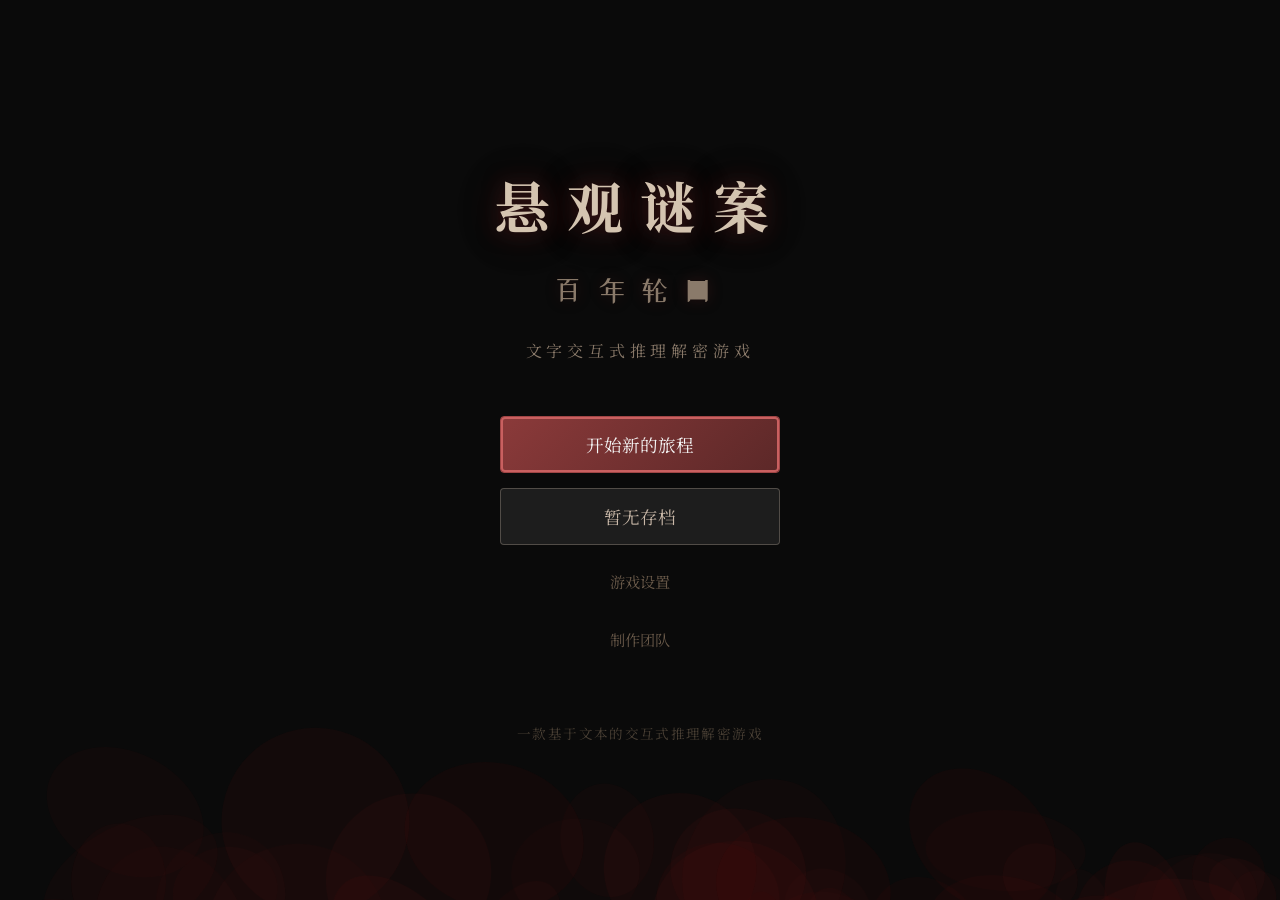
<file: index.html>
<!DOCTYPE html>
<html lang="zh-CN">
<head>
  <meta charset="UTF-8">
  <meta name="viewport" content="width=device-width, initial-scale=1.0, maximum-scale=1.0, user-scalable=no">
  <meta name="description" content="《悬观谜案：百年轮回》- 基于网页的交互式文字冒险游戏">
  <title>悬观谜案：百年轮回</title>
  
  <!-- 中文字体 -->
  <link rel="preconnect" href="https://fonts.googleapis.com">
  <link rel="preconnect" href="https://fonts.gstatic.com" crossorigin>
  <link href="https://fonts.googleapis.com/css2?family=Noto+Serif+SC:wght@400;600;700&family=ZCOOL+XiaoWei&display=swap" rel="stylesheet">
  
  <!-- 强制禁用缓存 -->
  <meta http-equiv="Cache-Control" content="no-cache, no-store, must-revalidate">
  <meta http-equiv="Pragma" content="no-cache">
  <meta http-equiv="Expires" content="0">
  
  <link rel="stylesheet" href="./src/assets/styles/main.css?v=2">
  <link rel="stylesheet" href="./src/assets/styles/interaction-modal.css?v=2">
  <link rel="stylesheet" href="./src/assets/styles/quest-panel.css?v=2">
  <link rel="stylesheet" href="./src/assets/styles/dialogue-modal.css?v=2">
  <link rel="stylesheet" href="./src/assets/styles/inventory-modal.css?v=2">
  <link rel="stylesheet" href="./src/assets/styles/decision-modal.css?v=1">
  <link rel="stylesheet" href="./src/assets/styles/item-selector.css?v=1">
  <link rel="stylesheet" href="./src/assets/styles/start-screen.css?v=2">
  <link rel="stylesheet" href="./src/assets/styles/confirm-modal.css?v=1">
</head>
<body>
  <!-- 背景效果层 -->
  <div class="background-layer">
    <div class="ink-wash-bg"></div>
    <div class="grain-overlay"></div>
    <div class="vignette"></div>
  </div>

  <!-- 启动界面 -->
  <div id="start-screen" class="start-screen">
    <!-- 内容 -->
    <div class="start-content">
      <h1 class="start-title">
        <span class="title-main">悬观谜案</span>
        <span class="title-sub">百年轮回</span>
      </h1>

      <p class="start-subtitle">文字交互式推理解密游戏</p>

      <div class="start-buttons">
        <button id="btn-new-game" class="start-btn start-btn-primary">
          开始新的旅程
        </button>
        <button id="btn-continue" class="start-btn start-btn-secondary">
          继续探索
        </button>
        <button id="btn-settings" class="start-btn start-btn-tertiary">
          游戏设置
        </button>
        <button id="btn-credits" class="start-btn start-btn-tertiary">
          制作团队
        </button>
      </div>

      <div class="start-credits">
        <p>一款基于文本的交互式推理解密游戏</p>
      </div>
    </div>
  </div>

  <!-- 故事背景过渡界面 -->
  <div id="intro-screen" class="intro-screen hidden">
    <!-- 内容 -->
    <div class="intro-content">
      <div class="intro-title">
        <span class="title-main">悬观谜案</span>
        <span class="title-sub">百年轮回</span>
      </div>

      <div class="intro-story">
        <p class="intro-line">2025年1月</p>
        <p class="intro-line">林墨与苏晓雨应陈青山之邀</p>
        <p class="intro-line">前往西南山区的悬云观...</p>
        <p class="intro-line intro-blank">&nbsp;</p>
        <p class="intro-line">暴雪即将来袭，山路崎岖</p>
        <p class="intro-line">那座道观中隐藏着</p>
        <p class="intro-line">不为人知的秘密</p>
      </div>

      <button id="btn-intro-continue" class="intro-continue-btn">
        点击继续 →
      </button>
    </div>
  </div>

  <!-- 游戏主容器 -->
  <div id="game-container" class="game-container" style="display: none;">
    <!-- 标题栏 -->
    <header class="game-header">
      <div class="header-border">
        <h1 class="game-title">悬观谜案<span class="game-subtitle">百年轮回</span></h1>
      </div>
    </header>

    <!-- 用户信息面板 -->
    <aside class="user-info-panel">
      <div class="user-info-border">
        <!-- 第一行：用户基本信息 + 状态 -->
        <div class="user-status-row">
          <div class="user-basic">
            <span class="user-name">林墨</span>
            <span class="user-location">
              <span class="location-icon">📍</span>
              <span id="current-location">载入中...</span>
            </span>
          </div>
          <div class="status-display">
            <div class="status-item" data-status="stamina" title="体力">
              <span class="status-icon">⚡</span>
              <span class="status-value" id="stamina-value">100/100</span>
            </div>
            <div class="status-item" data-status="sanity" title="理智">
              <span class="status-icon">🧠</span>
              <span class="status-value" id="sanity-value">100/100</span>
            </div>
            <div class="status-item" data-status="temperature" title="体温">
              <span class="status-icon">🌡️</span>
              <span class="status-value" id="temperature-value">37.0°C</span>
            </div>
          </div>
        </div>

        <!-- 第二行：环境信息（平铺） -->
        <div class="environment-row">
          <div class="env-item" id="env-date">
            <span class="env-icon">📅</span>
            <span class="env-value">2025年1月15日</span>
          </div>
          <div class="env-item" id="env-time">
            <span class="env-icon">🕐</span>
            <span class="env-value">黄昏</span>
          </div>
          <div class="env-item" id="env-weather">
            <span class="env-icon">🌨️</span>
            <span class="env-value">暴雪</span>
          </div>
          <div class="env-item" id="env-temp">
            <span class="env-icon">🌡️</span>
            <span class="env-value">-5°C</span>
          </div>
        </div>
      </div>
    </aside>

    <!-- 场景描述区域 -->
    <main class="scene-display">
      <div class="scene-description-container">
        <div id="scene-description" class="scene-description">
          正在进入悬云观...
        </div>
      </div>
    </main>

    <!-- 交互反馈区域 -->
    <section class="feedback-area">
      <div id="feedback-log" class="feedback-log"></div>
    </section>

    <!-- 快捷按钮栏 -->
    <nav class="action-bar">
      <button class="action-btn" data-action="inventory" aria-label="道具">
        <span class="btn-icon">🎒</span>
        <span class="btn-text">道具</span>
      </button>
      <button class="action-btn" data-action="quest" aria-label="任务">
        <span class="btn-icon">📜</span>
        <span class="btn-text">任务</span>
      </button>
      <button class="action-btn" data-action="notes" aria-label="笔记">
        <span class="btn-icon">📓</span>
        <span class="btn-text">笔记</span>
      </button>
      <button class="action-btn" data-action="map" aria-label="地图">
        <span class="btn-icon">🗺️</span>
        <span class="btn-text">地图</span>
      </button>
      <button class="action-btn" data-action="save" aria-label="保存">
        <span class="btn-icon">💾</span>
        <span class="btn-text">保存</span>
      </button>
      <button class="action-btn" data-action="newgame" aria-label="新游戏">
        <span class="btn-icon">🔄</span>
        <span class="btn-text">新游戏</span>
      </button>
    </nav>

    <!-- 模态框容器 -->
    <div id="modal-container" class="modal-container hidden">
      <!-- 动态插入模态框内容 -->
    </div>
  </div>

  <!-- 加载遮罩 -->
  <div id="loading-overlay" class="loading-overlay">
    <div class="loading-content">
      <div class="loading-spinner"></div>
      <p class="loading-text">正在载入...</p>
      <p style="font-size: 0.75rem; color: var(--color-bone-white-dark); margin-top: 15px;">
        如果游戏无法正常运行，请按 Ctrl+F5 强制刷新
      </p>
    </div>
  </div>

  <!-- 脚本 -->
  <script type="module" src="./src/main.js?v=2"></script>
</body>
</html>
</file>
<file: src/assets/styles/main.css>
/**
 * 《悬观谜案：百年轮回》主样式表
 * 设计理念：褪色的红与游走的墨
 * 核心美学：被遗忘的敬仰，与异化的日常
 */

/* ===== CSS变量定义 ===== */
:root {
  /* 核心色彩 - 褪色的红与墨黑 */
  --color-faded-red: #8B3A3A;
  --color-faded-red-light: #A85B5B;
  --color-faded-red-dark: #5C2626;
  --color-bone-white: #E8E4DC;
  --color-bone-white-dark: #C9C4BA;
  --color-ink-black: #1A1A1A;
  --color-ink-black-light: #2D2D2D;
  --color-ink-black-transparent: rgba(26, 26, 26, 0.85);
  
  /* 颜色标注系统 */
  --color-examine: #5B8DB8;      /* 蓝色 - 可检查 */
  --color-collect: #5B8B5B;      /* 绿色 - 可收集 */
  --color-clue: #B8A85B;         /* 黄色 - 线索 */
  --color-danger: #B85B5B;       /* 红色 - 危险 */
  --color-npc: #8B5BB8;          /* 紫色 - NPC */
  --color-device: #B87D5B;       /* 橙色 - 设备 */
  
  /* 状态条颜色 */
  --color-stamina: #5B8B5B;
  --color-sanity: #5B8DB8;
  --color-temperature: #B8A85B;
  
  /* 字体 */
  --font-display: 'ZCOOL XiaoWei', 'Noto Serif SC', serif;
  --font-body: 'Noto Serif SC', 'Songti SC', serif;
  
  /* 尺寸 */
  --container-max-width: 480px;
  --header-height: 80px;
  --status-bar-height: 55px;
  --action-bar-height: 60px;
  
  /* 动画 */
  --transition-fast: 0.2s ease;
  --transition-normal: 0.4s ease;
  --transition-slow: 0.8s ease;
}

/* ===== 重置和基础样式 ===== */
*, *::before, *::after {
  margin: 0;
  padding: 0;
  box-sizing: border-box;
}

html {
  font-size: 16px;
  -webkit-font-smoothing: antialiased;
  -moz-osx-font-smoothing: grayscale;
}

body {
  font-family: var(--font-body);
  background-color: var(--color-ink-black);
  color: var(--color-bone-white);
  min-height: 100vh;
  overflow-x: hidden;
  line-height: 1.8;
}

/* ===== 背景效果层 ===== */
.background-layer {
  position: fixed;
  top: 0;
  left: 0;
  width: 100%;
  height: 100%;
  z-index: -1;
  overflow: hidden;
}

/* 水墨晕染背景 */
.ink-wash-bg {
  position: absolute;
  top: 0;
  left: 0;
  width: 100%;
  height: 100%;
  background: 
    radial-gradient(ellipse at 20% 80%, rgba(139, 58, 58, 0.15) 0%, transparent 50%),
    radial-gradient(ellipse at 80% 20%, rgba(139, 58, 58, 0.1) 0%, transparent 40%),
    radial-gradient(ellipse at 50% 50%, rgba(45, 45, 45, 0.8) 0%, var(--color-ink-black) 70%),
    linear-gradient(180deg, var(--color-ink-black-light) 0%, var(--color-ink-black) 100%);
  animation: inkFlow 20s ease-in-out infinite;
}

@keyframes inkFlow {
  0%, 100% { 
    filter: blur(0px);
    transform: scale(1);
  }
  50% { 
    filter: blur(2px);
    transform: scale(1.02);
  }
}

/* 颗粒纹理覆盖 */
.grain-overlay {
  position: absolute;
  top: 0;
  left: 0;
  width: 100%;
  height: 100%;
  opacity: 0.03;
  background-image: url("data:image/svg+xml,%3Csvg viewBox='0 0 256 256' xmlns='http://www.w3.org/2000/svg'%3E%3Cfilter id='noise'%3E%3CfeTurbulence type='fractalNoise' baseFrequency='0.9' numOctaves='4' stitchTiles='stitch'/%3E%3C/filter%3E%3Crect width='100%25' height='100%25' filter='url(%23noise)'/%3E%3C/svg%3E");
  pointer-events: none;
}

/* 暗角效果 */
.vignette {
  position: absolute;
  top: 0;
  left: 0;
  width: 100%;
  height: 100%;
  background: radial-gradient(ellipse at center, transparent 40%, rgba(0, 0, 0, 0.6) 100%);
  pointer-events: none;
}

/* ===== 游戏主容器 ===== */
.game-container {
  max-width: var(--container-max-width);
  margin: 0 auto;
  min-height: 100vh;
  display: flex;
  flex-direction: column;
  position: relative;
  background: var(--color-ink-black-transparent);
  box-shadow: 
    0 0 60px rgba(139, 58, 58, 0.1),
    inset 0 0 30px rgba(0, 0, 0, 0.5);
}

/* ===== 标题栏 ===== */
.game-header {
  height: var(--header-height);
  padding: 10px 15px;
  flex-shrink: 0;
  display: flex;
  align-items: center;
  justify-content: center;
}

.header-border {
  width: 100%;
  height: 100%;
  border: 2px solid var(--color-faded-red-dark);
  border-radius: 4px;
  display: flex;
  flex-direction: column;
  align-items: center;
  justify-content: center;
  position: relative;
  background: linear-gradient(180deg, 
    rgba(139, 58, 58, 0.1) 0%, 
    transparent 50%
  );
  padding: 5px;
  overflow: hidden;
}

.header-border::before,
.header-border::after {
  content: '';
  position: absolute;
  width: 20px;
  height: 20px;
  border: 2px solid var(--color-faded-red);
}

.header-border::before {
  top: -2px;
  left: -2px;
  border-right: none;
  border-bottom: none;
}

.header-border::after {
  bottom: -2px;
  right: -2px;
  border-left: none;
  border-top: none;
}

.game-title {
  font-family: var(--font-display);
  font-size: 1.3rem;
  font-weight: 400;
  color: var(--color-faded-red-light);
  letter-spacing: 0.1em;
  text-shadow: 0 0 20px rgba(139, 58, 58, 0.3);
  white-space: nowrap;
  overflow: hidden;
  text-overflow: ellipsis;
  max-width: 100%;
  display: flex;
  align-items: baseline;
  gap: 8px;
}

.game-subtitle {
  font-family: var(--font-body);
  font-size: 0.65rem;
  color: var(--color-bone-white-dark);
  letter-spacing: 0.15em;
  opacity: 0.8;
}

/* ===== 场景显示区域 ===== */
.scene-display {
  flex: 1;
  display: flex;
  flex-direction: column;
  padding: 0 15px;
  overflow: hidden;
  min-height: 100px;
}

/* 场景描述容器 */
.scene-description-container {
  flex: 0 0 auto;
  max-height: 35vh;
  overflow-y: auto;
  padding: 12px 15px;
  background: rgba(26, 26, 26, 0.6);
  border: 1px solid var(--color-faded-red-dark);
  border-radius: 4px;
  margin-bottom: 10px;
}

/* 出口按钮区域 */
.scene-exits {
  margin-top: 20px;
  padding-top: 15px;
  border-top: 1px dashed var(--color-faded-red-dark);
}

.exits-label {
  font-size: 0.8rem;
  color: var(--color-bone-white-dark);
  margin-bottom: 10px;
  letter-spacing: 0.1em;
}

.exits-list {
  display: flex;
  flex-wrap: wrap;
  gap: 10px;
}

.exit-btn {
  background: rgba(91, 141, 184, 0.15);
  border: 1px solid var(--color-examine);
  color: var(--color-examine);
  padding: 8px 15px;
  border-radius: 4px;
  cursor: pointer;
  font-size: 0.85rem;
  font-family: var(--font-body);
  transition: all var(--transition-fast);
}

.exit-btn:hover {
  background: rgba(91, 141, 184, 0.3);
  transform: translateY(-1px);
}

.exit-btn.locked {
  background: rgba(139, 58, 58, 0.1);
  border-color: var(--color-danger);
  color: var(--color-danger);
  opacity: 0.6;
  cursor: not-allowed;
}

.scene-description {
  font-size: 0.95rem;
  line-height: 2;
  color: var(--color-bone-white);
  text-align: justify;
}

/* ===== 颜色标注样式 ===== */
.highlight {
  cursor: pointer;
  padding: 2px 4px;
  border-radius: 2px;
  transition: all var(--transition-fast);
  position: relative;
}

.highlight:hover {
  background: rgba(255, 255, 255, 0.1);
  transform: translateY(-1px);
}

.highlight:active {
  transform: translateY(0);
}

/* 蓝色 - 可检查 */
.highlight-examine {
  color: var(--color-examine);
  text-shadow: 0 0 10px rgba(91, 141, 184, 0.3);
  filter: drop-shadow(0 0 3px rgba(91, 141, 184, 0.5));
}

/* 绿色 - 可收集 */
.highlight-collect {
  color: var(--color-collect);
  text-shadow: 0 0 10px rgba(91, 139, 91, 0.3);
  filter: drop-shadow(0 0 3px rgba(91, 139, 91, 0.5));
}

/* 黄色 - 线索 */
.highlight-clue {
  color: var(--color-clue);
  text-shadow: 0 0 10px rgba(184, 168, 91, 0.3);
  filter: drop-shadow(0 0 3px rgba(184, 168, 91, 0.5));
  font-weight: 600;
}

/* 红色 - 危险 */
.highlight-danger {
  color: var(--color-danger);
  text-shadow: 0 0 10px rgba(184, 91, 91, 0.4);
  filter: drop-shadow(0 0 3px rgba(184, 91, 91, 0.5));
  animation: dangerPulse 3s ease-in-out infinite;
}

@keyframes dangerPulse {
  0%, 100% { opacity: 1; }
  50% { opacity: 0.7; }
}

/* 紫色 - NPC */
.highlight-npc {
  color: var(--color-npc);
  text-shadow: 0 0 10px rgba(139, 91, 184, 0.3);
  filter: drop-shadow(0 0 3px rgba(139, 91, 184, 0.5));
  font-weight: 600;
}

/* 橙色 - 设备 */
.highlight-device {
  color: var(--color-device);
  text-shadow: 0 0 10px rgba(184, 125, 91, 0.3);
  filter: drop-shadow(0 0 3px rgba(184, 125, 91, 0.5));
}

/* ===== 交互反馈区域 ===== */
.feedback-area {
  flex: 1;
  padding: 0 15px;
  margin-bottom: 10px;
  min-height: 60px;
  max-height: 150px;
  overflow-y: auto;
}

.feedback-log {
  position: fixed;
  top: 100px;
  right: 20px;
  z-index: 1000;
  max-width: 320px;
  pointer-events: none;
}

.feedback-item {
  padding: 12px 16px;
  margin-bottom: 8px;
  background: rgba(20, 20, 25, 0.92);
  border-radius: 6px;
  color: var(--color-bone-white);
  font-size: 0.9rem;
  box-shadow: 0 4px 12px rgba(0, 0, 0, 0.4);
  pointer-events: none;
  animation: toastIn 0.4s ease;
  border-left: 3px solid var(--color-faded-red-dark);
}

.feedback-item.success {
  border-left-color: #5B8B5B;
  background: rgba(40, 60, 40, 0.92);
}

.feedback-item.clue {
  border-left-color: #B8A85B;
  background: rgba(60, 55, 35, 0.92);
}

.feedback-item.danger {
  border-left-color: #B85B5B;
  background: rgba(60, 35, 35, 0.92);
}

.feedback-item.status {
  border-left-color: #8B5BB8;
  background: rgba(45, 35, 60, 0.92);
}

.feedback-item.move {
  border-left-color: #5B8DB8;
  background: rgba(35, 50, 60, 0.92);
}

.feedback-item.toast-out {
  animation: toastOut 0.5s ease forwards;
}

@keyframes toastIn {
  from {
    opacity: 0;
    transform: translateX(30px);
  }
  to {
    opacity: 1;
    transform: translateX(0);
  }
}

@keyframes toastOut {
  from {
    opacity: 1;
    transform: translateX(0);
  }
  to {
    opacity: 0;
    transform: translateX(30px);
  }
}

/* ===== 用户信息面板 ===== */
.user-info-panel {
  padding: 0 15px;
  margin-bottom: 8px;
  flex-shrink: 0;
}

.user-info-border {
  border: 1px solid var(--color-faded-red-dark);
  border-radius: 4px;
  background: rgba(26, 26, 26, 0.8);
  overflow: hidden;
  padding: 8px 12px;
}

/* 第一行：用户信息 + 状态 */
.user-status-row {
  display: flex;
  justify-content: space-between;
  align-items: center;
  padding-bottom: 6px;
  margin-bottom: 6px;
  border-bottom: 1px solid rgba(139, 58, 58, 0.3);
}

/* 用户基本信息 */
.user-basic {
  display: flex;
  align-items: center;
  gap: 8px;
}

.user-name {
  font-size: 0.95rem;
  font-weight: 600;
  color: var(--color-faded-red-light);
  letter-spacing: 0.1em;
}

.user-location {
  font-size: 0.8rem;
  color: var(--color-bone-white-dark);
  display: flex;
  align-items: center;
  gap: 4px;
}

.location-icon {
  font-size: 0.75rem;
}

/* 状态显示（横向） */
.status-display {
  display: flex;
  gap: 12px;
}

.status-item {
  display: flex;
  align-items: center;
  gap: 4px;
}

.status-icon {
  font-size: 0.85rem;
}

.status-name {
  font-size: 0.7rem;
  color: var(--color-bone-white-dark);
  width: 24px;
  flex-shrink: 0;
}

.status-value {
  font-size: 0.75rem;
  font-weight: 600;
  min-width: 45px;
  text-align: right;
}

.status-value.normal {
  color: #5BDF5B;
}

.status-value.warning {
  color: #DFB85B;
}

.status-value.danger {
  color: #DF5B5B;
}

/* 第二行：环境信息（平铺） */
.environment-row {
  display: flex;
  justify-content: space-between;
  align-items: center;
  padding: 4px 0;
}

.env-item {
  display: flex;
  align-items: center;
  gap: 4px;
  font-size: 0.75rem;
  color: var(--color-bone-white-dark);
}

.env-icon {
  font-size: 0.8rem;
}

.env-value {
  white-space: nowrap;
}

/* ===== 快捷按钮栏 ===== */
.action-bar {
  height: var(--action-bar-height);
  display: flex;
  justify-content: space-around;
  align-items: center;
  padding: 10px 15px;
  background: rgba(26, 26, 26, 0.9);
  border-top: 1px solid var(--color-faded-red-dark);
  flex-shrink: 0;
}

.action-btn {
  display: flex;
  flex-direction: column;
  align-items: center;
  gap: 4px;
  background: none;
  border: none;
  color: var(--color-bone-white-dark);
  cursor: pointer;
  padding: 8px 12px;
  border-radius: 4px;
  transition: all var(--transition-fast);
}

.action-btn:hover {
  color: var(--color-faded-red-light);
  background: rgba(139, 58, 58, 0.1);
}

.action-btn:active {
  transform: scale(0.95);
}

.btn-icon {
  font-size: 1.4rem;
}

.btn-text {
  font-size: 0.7rem;
  letter-spacing: 0.05em;
}

/* ===== 模态框 ===== */
.modal-container {
  position: fixed;
  top: 0;
  left: 0;
  width: 100%;
  height: 100%;
  background: rgba(0, 0, 0, 0.85);
  z-index: 1000;
  display: flex;
  align-items: center;
  justify-content: center;
  padding: 20px;
}

.modal-container.hidden {
  display: none;
}

.modal-content {
  width: 100%;
  max-width: 400px;
  max-height: 80vh;
  background: var(--color-ink-black);
  border: 2px solid var(--color-faded-red-dark);
  border-radius: 4px;
  overflow: hidden;
  animation: modalFadeIn 0.3s ease;
}

@keyframes modalFadeIn {
  from {
    opacity: 0;
    transform: scale(0.95) translateY(20px);
  }
  to {
    opacity: 1;
    transform: scale(1) translateY(0);
  }
}

.modal-header {
  padding: 15px;
  background: rgba(139, 58, 58, 0.2);
  border-bottom: 1px solid var(--color-faded-red-dark);
  display: flex;
  justify-content: space-between;
  align-items: center;
}

.modal-title {
  font-family: var(--font-display);
  font-size: 1.1rem;
  color: var(--color-faded-red-light);
}

.modal-close {
  background: none;
  border: none;
  color: var(--color-bone-white-dark);
  font-size: 1.5rem;
  cursor: pointer;
  line-height: 1;
}

.modal-body {
  padding: 15px;
  max-height: 60vh;
  overflow-y: auto;
}

/* ===== 加载遮罩 ===== */
.loading-overlay {
  position: fixed;
  top: 0;
  left: 0;
  width: 100%;
  height: 100%;
  background: var(--color-ink-black);
  z-index: 2000;
  display: flex;
  align-items: center;
  justify-content: center;
}

.loading-overlay.hidden {
  display: none;
}

.loading-content {
  text-align: center;
}

.loading-spinner {
  width: 50px;
  height: 50px;
  border: 2px solid var(--color-faded-red-dark);
  border-top-color: var(--color-faded-red-light);
  border-radius: 50%;
  animation: spin 1s linear infinite;
  margin: 0 auto 20px;
}

@keyframes spin {
  to { transform: rotate(360deg); }
}

.loading-text {
  font-family: var(--font-display);
  font-size: 1rem;
  color: var(--color-faded-red-light);
  letter-spacing: 0.2em;
}

/* ===== 道具栏模态框样式 ===== */
.inventory-grid {
  display: grid;
  grid-template-columns: repeat(4, 1fr);
  gap: 10px;
}

.inventory-slot {
  aspect-ratio: 1;
  background: var(--color-ink-black-light);
  border: 1px solid var(--color-faded-red-dark);
  border-radius: 4px;
  display: flex;
  align-items: center;
  justify-content: center;
  cursor: pointer;
  transition: all var(--transition-fast);
  font-size: 1.5rem;
}

.inventory-slot:hover {
  border-color: var(--color-faded-red);
  background: rgba(139, 58, 58, 0.1);
}

.inventory-slot.empty {
  opacity: 0.3;
}

/* ===== 笔记模态框样式 ===== */
.notes-list {
  display: flex;
  flex-direction: column;
  gap: 10px;
}

.note-item {
  padding: 12px;
  background: var(--color-ink-black-light);
  border-left: 3px solid var(--color-clue);
  border-radius: 0 4px 4px 0;
}

.note-title {
  font-size: 0.9rem;
  color: var(--color-clue);
  margin-bottom: 5px;
}

.note-content {
  font-size: 0.85rem;
  color: var(--color-bone-white-dark);
}

/* ===== 工具提示 ===== */
.tooltip {
  position: absolute;
  background: var(--color-ink-black);
  border: 1px solid var(--color-faded-red);
  padding: 10px 15px;
  border-radius: 4px;
  font-size: 0.85rem;
  color: var(--color-bone-white);
  z-index: 100;
  max-width: 250px;
  box-shadow: 0 4px 20px rgba(0, 0, 0, 0.5);
  animation: tooltipFadeIn 0.2s ease;
}

@keyframes tooltipFadeIn {
  from {
    opacity: 0;
    transform: translateY(5px);
  }
  to {
    opacity: 1;
    transform: translateY(0);
  }
}

/* ===== 响应式适配 ===== */
@media (max-width: 480px) {
  .game-title {
    font-size: 1.1rem;
    letter-spacing: 0.08em;
    gap: 6px;
  }
  
  .game-subtitle {
    font-size: 0.6rem;
    letter-spacing: 0.1em;
  }
  
  .scene-description {
    font-size: 0.9rem;
  }
  
  .action-btn {
    padding: 6px 8px;
  }
  
  .btn-text {
    font-size: 0.65rem;
  }
}

/* ===== 滚动条样式 ===== */
::-webkit-scrollbar {
  width: 6px;
  height: 6px;
}

::-webkit-scrollbar-track {
  background: var(--color-ink-black-light);
}

::-webkit-scrollbar-thumb {
  background: var(--color-faded-red-dark);
  border-radius: 3px;
}

::-webkit-scrollbar-thumb:hover {
  background: var(--color-faded-red);
}

/* ===== 选中文字样式 ===== */
::selection {
  background: rgba(139, 58, 58, 0.3);
  color: var(--color-bone-white);
}
</file>
<file: src/assets/styles/interaction-modal.css>
/**
 * 交互弹窗样式
 */

/* 弹窗遮罩 */
.interaction-modal-overlay {
  position: fixed;
  top: 0;
  left: 0;
  width: 100%;
  height: 100%;
  background: rgba(0, 0, 0, 0.8);
  z-index: 2000;
  display: flex;
  align-items: center;
  justify-content: center;
  padding: 20px;
  opacity: 0;
  transition: opacity 0.3s ease;
}

.interaction-modal-overlay.show {
  opacity: 1;
}

/* 弹窗主体 */
.interaction-modal {
  width: 100%;
  max-width: 400px;
  max-height: 80vh;
  background: var(--color-ink-black);
  border: 2px solid var(--color-faded-red-dark);
  border-radius: 4px;
  overflow: hidden;
  transform: scale(0.95) translateY(20px);
  transition: transform 0.3s ease;
}

.interaction-modal-overlay.show .interaction-modal {
  transform: scale(1) translateY(0);
}

/* 弹窗头部 */
.modal-header {
  padding: 15px 20px;
  border-bottom: 1px solid var(--color-faded-red-dark);
  display: flex;
  justify-content: space-between;
  align-items: center;
  background: rgba(139, 58, 58, 0.1);
}

.modal-header.type-examine {
  border-left: 4px solid var(--color-examine);
}

.modal-header.type-collect {
  border-left: 4px solid var(--color-collect);
}

.modal-header.type-clue {
  border-left: 4px solid var(--color-clue);
}

.modal-header.type-danger {
  border-left: 4px solid var(--color-danger);
}

.modal-header.type-npc {
  border-left: 4px solid var(--color-npc);
}

.modal-header.type-device {
  border-left: 4px solid var(--color-device);
}

.header-content {
  display: flex;
  align-items: center;
  gap: 10px;
}

.type-icon {
  font-size: 1.5rem;
}

.modal-title {
  font-family: var(--font-display);
  font-size: 1.2rem;
  color: var(--color-bone-white);
  margin: 0;
}

.examined-badge {
  font-size: 0.75rem;
  color: var(--color-bone-white-dark);
  background: rgba(255, 255, 255, 0.1);
  padding: 2px 8px;
  border-radius: 12px;
  margin-left: 10px;
}

.close-btn {
  background: none;
  border: none;
  color: var(--color-bone-white-dark);
  font-size: 1.8rem;
  cursor: pointer;
  line-height: 1;
  padding: 0;
  width: 32px;
  height: 32px;
  display: flex;
  align-items: center;
  justify-content: center;
  border-radius: 4px;
  transition: all var(--transition-fast);
}

.close-btn:hover {
  color: var(--color-bone-white);
  background: rgba(255, 255, 255, 0.1);
}

/* 弹窗内容 */
.modal-body {
  padding: 20px;
  overflow-y: auto;
  max-height: calc(80vh - 70px);
}

/* NPC头像区域 */
.npc-avatar-section {
  display: flex;
  justify-content: center;
  margin-bottom: 15px;
}

.npc-avatar-large {
  width: 64px;
  height: 64px;
  border-radius: 50%;
  background: rgba(139, 58, 58, 0.2);
  border: 2px solid var(--color-faded-red-dark);
  display: flex;
  align-items: center;
  justify-content: center;
  font-size: 2rem;
}

/* 描述区域 */
.description-section {
  margin-bottom: 15px;
}

.description-text {
  font-size: 0.95rem;
  line-height: 1.8;
  color: var(--color-bone-white);
  margin: 0;
}

/* 效果提示 */
.effects-section {
  background: rgba(139, 58, 58, 0.1);
  border: 1px solid var(--color-faded-red-dark);
  padding: 10px 15px;
  border-radius: 4px;
  margin-bottom: 15px;
  font-size: 0.85rem;
}

.effects-label {
  color: var(--color-faded-red-light);
  margin-right: 8px;
}

.effects-list {
  color: var(--color-bone-white-dark);
}

/* 状态效果颜色 */
.effect-sanity-negative {
  color: var(--color-danger);
  animation: sanity-blink 1.5s ease-in-out infinite;
}

.effect-sanity-positive {
  color: var(--color-collect);
}

.effect-stamina-negative {
  color: var(--color-clue);
}

.effect-stamina-positive {
  color: var(--color-collect);
}

.effect-temperature-negative {
  color: var(--color-clue);
}

.effect-temperature-positive {
  color: var(--color-collect);
}

.effect-intuition-negative {
  color: var(--color-clue);
}

.effect-intuition-positive {
  color: var(--color-examine);
}

/* 理智减少闪烁动画 */
@keyframes sanity-blink {
  0%, 100% {
    opacity: 1;
  }
  50% {
    opacity: 0.5;
  }
}

/* 线索区域 */
.clue-section,
.item-section {
  display: flex;
  align-items: center;
  gap: 10px;
  padding: 10px 15px;
  border-radius: 4px;
  margin-bottom: 10px;
  font-size: 0.9rem;
}

.clue-section.hint,
.item-section.hint {
  background: rgba(184, 168, 91, 0.1);
  border: 1px solid rgba(184, 168, 91, 0.3);
}

.clue-section.obtained,
.item-section.obtained {
  background: rgba(91, 139, 91, 0.1);
  border: 1px solid rgba(91, 139, 91, 0.3);
}

.clue-icon,
.item-icon {
  font-size: 1.2rem;
}

.clue-text,
.item-text {
  color: var(--color-bone-white);
}

.clue-section.obtained .clue-text,
.item-section.obtained .item-text {
  color: var(--color-collect);
}

/* 动作区域 */
.actions-section {
  margin-top: 20px;
  padding-top: 15px;
  border-top: 1px dashed var(--color-faded-red-dark);
  display: flex;
  justify-content: center;
  gap: 10px;
  flex-wrap: wrap;
}

.actions-label {
  font-size: 0.85rem;
  color: var(--color-bone-white-dark);
  margin-bottom: 12px;
}

.actions-list {
  display: flex;
  flex-wrap: wrap;
  gap: 10px;
}

/* 动作按钮 */
.action-btn-primary,
.action-btn-danger,
.action-btn-disabled,
.action-btn-success {
  padding: 12px 20px;
  border: none;
  border-radius: 4px;
  font-size: 0.95rem;
  font-family: var(--font-body);
  cursor: pointer;
  transition: all var(--transition-fast);
  flex: 1;
  min-width: 120px;
}

.action-btn-primary {
  background: linear-gradient(135deg, rgba(91, 141, 184, 0.8), rgba(91, 141, 184, 0.6));
  color: var(--color-bone-white);
  border: 1px solid var(--color-examine);
}

.action-btn-primary:hover {
  background: linear-gradient(135deg, rgba(91, 141, 184, 1), rgba(91, 141, 184, 0.8));
  transform: translateY(-1px);
  box-shadow: 0 4px 12px rgba(91, 141, 184, 0.3);
}

.action-btn-danger {
  background: linear-gradient(135deg, rgba(184, 91, 91, 0.8), rgba(184, 91, 91, 0.6));
  color: var(--color-bone-white);
  border: 1px solid var(--color-danger);
}

.action-btn-danger:hover {
  background: linear-gradient(135deg, rgba(184, 91, 91, 1), rgba(184, 91, 91, 0.8));
  transform: translateY(-1px);
  box-shadow: 0 4px 12px rgba(184, 91, 91, 0.3);
}

.action-btn-disabled {
  background: rgba(100, 100, 100, 0.2);
  color: var(--color-bone-white-dark);
  border: 1px solid rgba(255, 255, 255, 0.1);
  cursor: not-allowed;
}

.action-btn-success {
  background: linear-gradient(135deg, rgba(91, 168, 91, 0.9), rgba(91, 168, 91, 0.7));
  color: var(--color-bone-white);
  border: 1px solid var(--color-collect);
}

.action-btn-success:hover {
  background: linear-gradient(135deg, rgba(91, 168, 91, 1), rgba(91, 168, 91, 0.8));
  transform: translateY(-1px);
  box-shadow: 0 4px 12px rgba(91, 168, 91, 0.4);
}

/* 结果展示区域 */
.result-section {
  background: rgba(91, 139, 91, 0.1);
  border: 1px solid rgba(91, 139, 91, 0.3);
  border-radius: 4px;
  padding: 15px;
  margin-bottom: 15px;
}

.result-header {
  display: flex;
  align-items: center;
  gap: 10px;
  margin-bottom: 10px;
}

.result-icon {
  font-size: 1.2rem;
}

.result-title {
  font-size: 1rem;
  font-weight: bold;
  color: var(--color-collect);
  flex: 1;
}

.result-message {
  font-size: 0.95rem;
  line-height: 1.8;
  color: var(--color-bone-white);
  padding: 10px;
  background: rgba(0, 0, 0, 0.2);
  border-radius: 4px;
}

.result-section.success {
  background: rgba(91, 168, 91, 0.15);
  border-color: rgba(91, 168, 91, 0.4);
}

.result-section.success .result-title {
  color: var(--color-collect);
}

.result-item {
  background: rgba(74, 158, 255, 0.1);
  border: 1px solid rgba(74, 158, 255, 0.3);
  border-radius: 4px;
  padding: 15px;
  margin-bottom: 15px;
}

.result-item-name {
  font-size: 1rem;
  font-weight: bold;
  color: var(--color-examine);
  margin-bottom: 8px;
}

.result-item-desc {
  font-size: 0.9rem;
  color: var(--color-bone-white);
  line-height: 1.6;
}

.result-hint {
  background: rgba(91, 168, 91, 0.1);
  border: 1px solid rgba(91, 168, 91, 0.3);
  border-radius: 4px;
  padding: 12px 15px;
  margin-bottom: 12px;
  display: flex;
  align-items: center;
  gap: 10px;
}

.result-hint.obtained {
  background: rgba(100, 100, 100, 0.1);
  border-color: rgba(100, 100, 100, 0.3);
}

.result-hint.obtained .hint-text {
  color: var(--color-bone-white-dark);
}

.result-hint .hint-icon {
  font-size: 1.1rem;
}

.result-hint .hint-text {
  font-size: 0.9rem;
  color: var(--color-collect);
}

.result-clue {
  background: rgba(184, 168, 91, 0.1);
  border: 1px solid rgba(184, 168, 91, 0.3);
  border-radius: 4px;
  padding: 15px;
  margin-bottom: 15px;
}

.result-clue-title {
  font-size: 0.9rem;
  color: var(--color-clue);
  margin-bottom: 5px;
}

.result-clue-name {
  font-size: 1rem;
  color: var(--color-bone-white);
  font-weight: bold;
}

.result-clue-desc {
  font-size: 0.9rem;
  color: var(--color-bone-white-dark);
  line-height: 1.6;
  margin-top: 8px;
  padding: 8px;
  background: rgba(0, 0, 0, 0.2);
  border-radius: 4px;
}

/* 响应式适配 */
@media (max-width: 480px) {
  .interaction-modal {
    max-height: 90vh;
  }
  
  .modal-body {
    max-height: calc(90vh - 70px);
    padding: 15px;
  }
  
  .action-btn-primary,
  .action-btn-danger,
  .action-btn-disabled {
    width: 100%;
  }
}
</file>
<file: src/assets/styles/quest-panel.css>
/**
 * 任务面板样式
 */

/* 面板遮罩 */
.quest-panel-overlay {
  position: fixed;
  top: 0;
  left: 0;
  width: 100%;
  height: 100%;
  background: rgba(0, 0, 0, 0.7);
  z-index: 1500;
  display: flex;
  justify-content: flex-end;
  opacity: 0;
  visibility: hidden;
  transition: all 0.3s ease;
}

.quest-panel-overlay.show {
  opacity: 1;
  visibility: visible;
}

/* 面板主体 - 侧边栏样式 */
.quest-panel {
  width: 100%;
  max-width: 380px;
  height: 100%;
  background: var(--color-ink-black);
  border-left: 2px solid var(--color-faded-red-dark);
  transform: translateX(100%);
  transition: transform 0.3s ease;
  display: flex;
  flex-direction: column;
}

.quest-panel-overlay.show .quest-panel {
  transform: translateX(0);
}

/* 面板头部 */
.panel-header {
  padding: 20px;
  background: rgba(139, 58, 58, 0.2);
  border-bottom: 1px solid var(--color-faded-red-dark);
  display: flex;
  justify-content: space-between;
  align-items: center;
  flex-shrink: 0;
}

.panel-title {
  font-family: var(--font-display);
  font-size: 1.2rem;
  color: var(--color-faded-red-light);
  margin: 0;
}

.close-btn {
  background: none;
  border: none;
  color: var(--color-bone-white-dark);
  font-size: 1.8rem;
  cursor: pointer;
  line-height: 1;
  padding: 0;
  width: 32px;
  height: 32px;
  display: flex;
  align-items: center;
  justify-content: center;
  border-radius: 4px;
  transition: all var(--transition-fast);
}

.close-btn:hover {
  color: var(--color-bone-white);
  background: rgba(255, 255, 255, 0.1);
}

/* 面板内容 */
.panel-body {
  flex: 1;
  overflow-y: auto;
  padding: 20px;
}

/* 任务分区 */
.quest-section {
  margin-bottom: 25px;
}

.section-title {
  font-size: 0.85rem;
  color: var(--color-bone-white-dark);
  text-transform: uppercase;
  letter-spacing: 0.15em;
  margin-bottom: 15px;
  padding-bottom: 8px;
  border-bottom: 1px solid rgba(139, 58, 58, 0.3);
}

/* 任务项 */
.quest-item {
  background: rgba(26, 26, 26, 0.8);
  border: 1px solid var(--color-faded-red-dark);
  border-radius: 4px;
  padding: 15px;
  margin-bottom: 12px;
  transition: all var(--transition-fast);
}

.quest-item:hover {
  border-color: var(--color-faded-red);
  transform: translateX(-2px);
}

.quest-active {
  border-left: 3px solid var(--color-faded-red);
}

.quest-completed {
  border-left: 3px solid var(--color-collect);
  opacity: 0.8;
}

/* 任务头部 */
.quest-header {
  display: flex;
  justify-content: space-between;
  align-items: flex-start;
  margin-bottom: 8px;
  gap: 10px;
}

.quest-info {
  display: flex;
  align-items: center;
  gap: 8px;
  flex-wrap: wrap;
}

.quest-type {
  font-size: 0.7rem;
  padding: 2px 8px;
  border-radius: 2px;
  font-weight: 600;
}

.type-main {
  background: rgba(184, 91, 91, 0.2);
  color: var(--color-danger);
  border: 1px solid rgba(184, 91, 91, 0.3);
}

.type-side {
  background: rgba(91, 141, 184, 0.2);
  color: var(--color-examine);
  border: 1px solid rgba(91, 141, 184, 0.3);
}

.quest-name {
  font-family: var(--font-display);
  font-size: 1rem;
  color: var(--color-bone-white);
  margin: 0;
  font-weight: 600;
}

.quest-completed .quest-name {
  text-decoration: line-through;
  color: var(--color-bone-white-dark);
}

/* 进度显示 */
.quest-progress {
  display: flex;
  align-items: center;
  gap: 8px;
  flex-shrink: 0;
}

.progress-bar {
  width: 60px;
  height: 6px;
  background: rgba(255, 255, 255, 0.1);
  border-radius: 3px;
  overflow: hidden;
}

.progress-fill {
  height: 100%;
  background: linear-gradient(90deg, var(--color-faded-red), var(--color-faded-red-light));
  border-radius: 3px;
  transition: width 0.5s ease;
}

.progress-text {
  font-size: 0.75rem;
  color: var(--color-bone-white-dark);
  min-width: 35px;
  text-align: right;
}

.completed-badge {
  font-size: 0.75rem;
  color: var(--color-collect);
  background: rgba(91, 139, 91, 0.1);
  padding: 3px 10px;
  border-radius: 12px;
  border: 1px solid rgba(91, 139, 91, 0.3);
}

/* 任务描述 */
.quest-description {
  font-size: 0.85rem;
  color: var(--color-bone-white-dark);
  margin: 0 0 12px 0;
  line-height: 1.6;
}

/* 任务步骤 */
.quest-steps {
  margin-top: 12px;
  padding-top: 12px;
  border-top: 1px dashed rgba(139, 58, 58, 0.3);
}

.quest-step {
  display: flex;
  align-items: center;
  gap: 8px;
  padding: 6px 0;
  font-size: 0.85rem;
}

.step-icon {
  font-size: 0.9rem;
  width: 20px;
  text-align: center;
}

.quest-step.completed .step-icon {
  color: var(--color-collect);
}

.quest-step.pending .step-icon {
  color: var(--color-bone-white-dark);
}

.step-text {
  color: var(--color-bone-white-dark);
}

.quest-step.completed .step-text {
  color: var(--color-bone-white);
  text-decoration: line-through;
}

.quest-step.pending .step-text {
  color: var(--color-bone-white);
}

/* 空状态 */
.empty-state {
  text-align: center;
  padding: 40px 20px;
}

.empty-icon {
  font-size: 3rem;
  margin-bottom: 15px;
  opacity: 0.5;
}

.empty-text {
  font-size: 1.1rem;
  color: var(--color-bone-white);
  margin-bottom: 8px;
}

.empty-hint {
  font-size: 0.85rem;
  color: var(--color-bone-white-dark);
}

/* 快捷键提示 */
.quest-hint {
  position: fixed;
  bottom: 20px;
  right: 20px;
  background: rgba(0, 0, 0, 0.8);
  color: var(--color-bone-white-dark);
  padding: 8px 15px;
  border-radius: 4px;
  font-size: 0.8rem;
  border: 1px solid var(--color-faded-red-dark);
  z-index: 1400;
}

/* 响应式适配 */
@media (max-width: 480px) {
  .quest-panel {
    max-width: 100%;
  }
  
  .panel-body {
    padding: 15px;
  }
  
  .quest-header {
    flex-direction: column;
    gap: 8px;
  }
  
  .quest-progress {
    width: 100%;
  }
  
  .progress-bar {
    flex: 1;
  }
}
</file>
<file: src/assets/styles/dialogue-modal.css>
/**
 * 对话弹窗样式
 */

/* 弹窗遮罩 */
.dialogue-modal-overlay {
  position: fixed;
  top: 0;
  left: 0;
  width: 100%;
  height: 100%;
  background: rgba(0, 0, 0, 0.85);
  z-index: 2100; /* 确保在交互弹窗之上 */
  display: flex;
  align-items: center;
  justify-content: center;
  padding: 20px;
  opacity: 0;
  transition: opacity 0.3s ease;
}

.dialogue-modal-overlay.show {
  opacity: 1;
}

/* 弹窗主体 */
.dialogue-modal {
  width: 100%;
  max-width: 500px;
  max-height: 85vh;
  background: linear-gradient(180deg, #1a1a1a 0%, #0d0d0d 100%);
  border: 2px solid var(--color-faded-red-dark);
  border-radius: 8px;
  overflow: hidden;
  display: flex;
  flex-direction: column;
  transform: scale(0.95) translateY(20px);
  transition: transform 0.3s ease;
  box-shadow: 
    0 20px 60px rgba(0, 0, 0, 0.8),
    0 0 40px rgba(139, 58, 58, 0.1);
}

.dialogue-modal-overlay.show .dialogue-modal {
  transform: scale(1) translateY(0);
}

/* 头部 - NPC信息 */
.dialogue-header {
  padding: 20px;
  background: linear-gradient(180deg, rgba(139, 58, 58, 0.2) 0%, rgba(139, 58, 58, 0.05) 100%);
  border-bottom: 1px solid var(--color-faded-red-dark);
  display: flex;
  justify-content: space-between;
  align-items: flex-start;
}

.npc-info {
  display: flex;
  gap: 15px;
  align-items: center;
}

.npc-avatar {
  width: 60px;
  height: 60px;
  border-radius: 50%;
  background: rgba(139, 58, 58, 0.2);
  border: 2px solid var(--color-faded-red);
  display: flex;
  align-items: center;
  justify-content: center;
  font-size: 2rem;
  flex-shrink: 0;
}

.npc-details {
  flex: 1;
}

.npc-name {
  font-family: var(--font-display);
  font-size: 1.3rem;
  color: var(--color-faded-red-light);
  margin: 0 0 5px 0;
}

.npc-description {
  font-size: 0.8rem;
  color: var(--color-bone-white-dark);
  margin: 0;
  line-height: 1.5;
}

.close-btn {
  background: none;
  border: none;
  color: var(--color-bone-white-dark);
  font-size: 1.8rem;
  cursor: pointer;
  line-height: 1;
  padding: 0;
  width: 32px;
  height: 32px;
  display: flex;
  align-items: center;
  justify-content: center;
  border-radius: 4px;
  transition: all var(--transition-fast);
  flex-shrink: 0;
}

.close-btn:hover {
  color: var(--color-bone-white);
  background: rgba(255, 255, 255, 0.1);
}

/* 对话主体 */
.dialogue-body {
  flex: 1;
  overflow: hidden;
  display: flex;
  flex-direction: column;
}

/* 对话历史 */
.dialogue-history {
  flex: 1;
  overflow-y: auto;
  padding: 20px;
  max-height: 50vh;
}

.dialogue-entry {
  margin-bottom: 15px;
  animation: fadeInUp 0.3s ease;
}

@keyframes fadeInUp {
  from {
    opacity: 0;
    transform: translateY(10px);
  }
  to {
    opacity: 1;
    transform: translateY(0);
  }
}

.dialogue-entry .speaker {
  font-size: 0.8rem;
  font-weight: 600;
  margin-bottom: 5px;
  text-transform: uppercase;
  letter-spacing: 0.1em;
}

.dialogue-entry .message {
  padding: 12px 15px;
  border-radius: 8px;
  font-size: 0.95rem;
  line-height: 1.7;
  color: var(--color-bone-white);
}

/* NPC说的话 */
.dialogue-entry.npc .speaker {
  color: var(--color-npc);
}

.dialogue-entry.npc .message {
  background: rgba(139, 91, 184, 0.1);
  border: 1px solid rgba(139, 91, 184, 0.3);
  border-left: 3px solid var(--color-npc);
}

/* 玩家说的话 */
.dialogue-entry.player .speaker {
  color: var(--color-examine);
  text-align: right;
}

.dialogue-entry.player .message {
  background: rgba(91, 141, 184, 0.1);
  border: 1px solid rgba(91, 141, 184, 0.3);
  border-right: 3px solid var(--color-examine);
  text-align: right;
}

/* 对话选项 */
.dialogue-options {
  padding: 15px 20px 20px;
  border-top: 1px dashed var(--color-faded-red-dark);
  background: rgba(0, 0, 0, 0.3);
  display: flex;
  flex-direction: column;
  gap: 10px;
  max-height: 200px;
  overflow-y: auto;
}

.dialogue-option {
  background: rgba(91, 141, 184, 0.1);
  border: 1px solid rgba(91, 141, 184, 0.3);
  border-left: 3px solid var(--color-examine);
  color: var(--color-bone-white);
  padding: 12px 15px;
  border-radius: 4px;
  cursor: pointer;
  text-align: left;
  font-family: var(--font-body);
  font-size: 0.9rem;
  line-height: 1.5;
  transition: all var(--transition-fast);
  display: flex;
  justify-content: space-between;
  align-items: center;
}

.dialogue-option:hover {
  background: rgba(91, 141, 184, 0.2);
  border-color: var(--color-examine);
  transform: translateX(5px);
}

.dialogue-option.end-dialogue {
  background: rgba(139, 58, 58, 0.1);
  border-color: rgba(139, 58, 58, 0.3);
  border-left-color: var(--color-faded-red);
  justify-content: center;
}

.dialogue-option.end-dialogue:hover {
  background: rgba(139, 58, 58, 0.2);
}

.option-hint {
  font-size: 0.9rem;
  opacity: 0.7;
}

/* 滚动条样式 */
.dialogue-history::-webkit-scrollbar,
.dialogue-options::-webkit-scrollbar {
  width: 4px;
}

.dialogue-history::-webkit-scrollbar-thumb,
.dialogue-options::-webkit-scrollbar-thumb {
  background: var(--color-faded-red-dark);
  border-radius: 2px;
}

/* 响应式适配 */
@media (max-width: 480px) {
  .dialogue-modal-overlay {
    padding: 10px;
  }
  
  .dialogue-modal {
    max-height: 90vh;
  }
  
  .dialogue-header {
    padding: 15px;
  }
  
  .npc-avatar {
    width: 50px;
    height: 50px;
    font-size: 1.5rem;
  }
  
  .npc-name {
    font-size: 1.1rem;
  }
  
  .npc-description {
    font-size: 0.75rem;
  }
  
  .dialogue-history {
    padding: 15px;
  }
  
  .dialogue-options {
    padding: 10px 15px 15px;
  }
}
</file>
<file: src/assets/styles/inventory-modal.css>
/**
 * 道具面板样式
 * 《悬观谜案：百年轮回》
 */

/* ===== 隐藏状态 ===== */
.inventory-modal.hidden {
  display: none;
}

/* ===== 道具面板容器 ===== */
.inventory-modal {
  position: fixed;
  top: 0;
  left: 0;
  width: 100%;
  height: 100%;
  z-index: 1000;
  display: flex;
  justify-content: center;
  align-items: center;
  animation: fadeIn 0.3s ease;
}

.inventory-content {
  background: var(--color-ink-black-light);
  border: 1px solid var(--color-faded-red-dark);
  border-radius: 8px;
  width: 90%;
  max-width: 600px;
  max-height: 80vh;
  display: flex;
  flex-direction: column;
  box-shadow: 0 10px 40px rgba(0, 0, 0, 0.5);
  animation: slideUp 0.3s ease;
}

/* ===== 头部 ===== */
.inventory-header {
  display: flex;
  justify-content: space-between;
  align-items: center;
  padding: 15px 20px;
  border-bottom: 1px solid var(--color-faded-red-dark);
  background: rgba(0, 0, 0, 0.2);
}

.inventory-title {
  font-family: var(--font-display);
  font-size: 1.4rem;
  color: var(--color-bone-white);
  margin: 0;
}

.inventory-close {
  background: none;
  border: none;
  color: var(--color-bone-white-dark);
  font-size: 1.8rem;
  cursor: pointer;
  padding: 0;
  line-height: 1;
  transition: color var(--transition-fast);
}

.inventory-close:hover {
  color: var(--color-faded-red-light);
}

/* ===== 分类筛选 ===== */
.inventory-filters {
  display: flex;
  flex-wrap: wrap;
  gap: 8px;
  padding: 12px 20px;
  border-bottom: 1px solid var(--color-faded-red-dark);
  background: rgba(0, 0, 0, 0.1);
}

.filter-btn {
  background: transparent;
  border: 1px solid var(--color-faded-red-dark);
  color: var(--color-bone-white-dark);
  padding: 6px 12px;
  border-radius: 4px;
  font-size: 0.85rem;
  cursor: pointer;
  transition: all var(--transition-fast);
}

.filter-btn:hover {
  background: rgba(139, 58, 58, 0.2);
  border-color: var(--color-faded-red);
}

.filter-btn.active {
  background: var(--color-faded-red);
  border-color: var(--color-faded-red);
  color: var(--color-bone-white);
}

/* ===== 主体区域 ===== */
.inventory-body {
  display: flex;
  flex: 1;
  overflow: hidden;
  min-height: 300px;
}

/* ===== 道具格子 ===== */
.inventory-grid {
  flex: 1;
  display: grid;
  grid-template-columns: repeat(auto-fill, minmax(80px, 1fr));
  gap: 10px;
  padding: 15px;
  overflow-y: auto;
  max-height: 400px;
  border-right: 1px solid var(--color-faded-red-dark);
}

.inventory-slot {
  display: flex;
  flex-direction: column;
  align-items: center;
  justify-content: center;
  padding: 10px 5px;
  background: rgba(0, 0, 0, 0.3);
  border: 1px solid var(--color-faded-red-dark);
  border-radius: 6px;
  cursor: pointer;
  transition: all var(--transition-fast);
}

.inventory-slot:hover {
  background: rgba(139, 58, 58, 0.2);
  border-color: var(--color-faded-red);
  transform: translateY(-2px);
}

.inventory-slot.selected {
  background: rgba(139, 58, 58, 0.3);
  border-color: var(--color-faded-red);
  box-shadow: 0 0 10px rgba(139, 58, 58, 0.3);
}

.inventory-slot.empty {
  opacity: 0.3;
  cursor: default;
}

.inventory-slot.empty:hover {
  transform: none;
  background: rgba(0, 0, 0, 0.3);
}

.inventory-slot .item-icon {
  font-size: 1.8rem;
  margin-bottom: 5px;
}

.inventory-slot .item-name {
  font-size: 0.75rem;
  color: var(--color-bone-white-dark);
  text-align: center;
  line-height: 1.2;
  max-width: 100%;
  overflow: hidden;
  text-overflow: ellipsis;
  white-space: nowrap;
}

.inventory-empty {
  grid-column: 1 / -1;
  text-align: center;
  padding: 40px 20px;
  color: var(--color-bone-white-dark);
  font-style: italic;
}

/* ===== 详情面板 ===== */
.inventory-details {
  width: 220px;
  padding: 15px;
  display: flex;
  flex-direction: column;
  background: rgba(0, 0, 0, 0.2);
  overflow-y: auto;
}

.details-empty {
  display: flex;
  align-items: center;
  justify-content: center;
  height: 100%;
  color: var(--color-bone-white-dark);
  font-style: italic;
  text-align: center;
}

.details-header {
  display: flex;
  align-items: center;
  gap: 10px;
  margin-bottom: 15px;
  padding-bottom: 10px;
  border-bottom: 1px solid var(--color-faded-red-dark);
}

.details-icon {
  font-size: 2rem;
}

.details-name {
  font-family: var(--font-display);
  font-size: 1.1rem;
  color: var(--color-bone-white);
}

.details-description {
  margin-bottom: 15px;
}

.details-description p {
  font-size: 0.85rem;
  color: var(--color-bone-white-dark);
  line-height: 1.6;
}

.details-effects,
.details-type {
  margin-bottom: 10px;
  font-size: 0.85rem;
}

.effects-label,
.type-label {
  color: var(--color-bone-white-dark);
}

.effects-value {
  color: var(--color-temperature);
}

.type-value {
  color: var(--color-examine);
}

/* ===== 操作按钮 ===== */
.details-actions {
  display: flex;
  flex-direction: column;
  gap: 8px;
  margin-top: auto;
  padding-top: 15px;
  border-top: 1px solid var(--color-faded-red-dark);
}

.details-actions .action-btn {
  padding: 10px 15px;
  border: none;
  border-radius: 4px;
  font-size: 0.9rem;
  cursor: pointer;
  transition: all var(--transition-fast);
}

.use-btn {
  background: var(--color-faded-red);
  color: var(--color-bone-white);
}

.use-btn:hover:not(.disabled) {
  background: var(--color-faded-red-light);
}

.combine-btn {
  background: var(--color-npc);
  color: var(--color-bone-white);
}

.combine-btn:hover:not(.disabled) {
  background: #9B6BC8;
}

.discard-btn {
  background: transparent;
  border: 1px solid var(--color-danger) !important;
  color: var(--color-danger);
}

.discard-btn:hover {
  background: rgba(184, 91, 91, 0.2);
}

.action-btn.disabled,
.action-btn:disabled {
  opacity: 0.5;
  cursor: not-allowed;
}

/* ===== 组合提示 ===== */
.combine-hint {
  margin-top: 10px;
  padding: 8px;
  background: rgba(139, 91, 184, 0.2);
  border-radius: 4px;
  font-size: 0.8rem;
  color: var(--color-npc);
  text-align: center;
}

/* ===== 动画 ===== */
@keyframes fadeIn {
  from { opacity: 0; }
  to { opacity: 1; }
}

@keyframes slideUp {
  from {
    opacity: 0;
    transform: translateY(20px);
  }
  to {
    opacity: 1;
    transform: translateY(0);
  }
}

/* ===== 响应式 ===== */
@media (max-width: 500px) {
  .inventory-content {
    width: 95%;
    max-height: 90vh;
  }

  .inventory-body {
    flex-direction: column;
  }

  .inventory-grid {
    max-height: 200px;
    border-right: none;
    border-bottom: 1px solid var(--color-faded-red-dark);
  }

  .inventory-details {
    width: 100%;
    min-height: 180px;
  }

  .inventory-filters {
    justify-content: center;
  }

  .filter-btn {
    padding: 5px 10px;
    font-size: 0.8rem;
  }
}
</file>
<file: src/assets/styles/decision-modal.css>
/* ===== 决策对话框样式 ===== */
.decision-modal-overlay {
  position: fixed;
  top: 0;
  left: 0;
  right: 0;
  bottom: 0;
  background: rgba(0, 0, 0, 0.8);
  display: flex;
  align-items: center;
  justify-content: center;
  z-index: 2000;
  animation: fadeIn 0.3s ease;
}

.decision-modal {
  background: linear-gradient(145deg, #1a1a2e 0%, #16213e 100%);
  border: 2px solid var(--color-faded-red);
  border-radius: 12px;
  padding: 25px;
  max-width: 600px;
  width: 90%;
  max-height: 80vh;
  overflow-y: auto;
  box-shadow: 0 0 30px rgba(184, 91, 91, 0.3);
  animation: slideIn 0.4s ease;
}

.decision-title {
  color: var(--color-faded-red);
  font-size: 1.4em;
  margin-bottom: 15px;
  text-align: center;
  text-shadow: 0 0 10px rgba(184, 91, 91, 0.5);
}

.decision-description {
  color: var(--color-bone-white-dark);
  line-height: 1.6;
  margin-bottom: 20px;
  padding: 15px;
  background: rgba(0, 0, 0, 0.3);
  border-radius: 8px;
  border-left: 3px solid var(--color-faded-red);
}

.decision-options {
  display: flex;
  flex-direction: column;
  gap: 12px;
  margin-bottom: 20px;
}

.decision-option {
  background: rgba(255, 255, 255, 0.05);
  border: 1px solid rgba(255, 255, 255, 0.2);
  border-radius: 8px;
  padding: 15px;
  cursor: pointer;
  transition: all 0.3s ease;
  text-align: left;
}

.decision-option:hover:not(.disabled) {
  background: rgba(184, 91, 91, 0.2);
  border-color: var(--color-faded-red);
  transform: translateX(5px);
}

.decision-option.disabled {
  opacity: 0.5;
  cursor: not-allowed;
}

.decision-option .option-text {
  display: block;
  color: var(--color-bone-white);
  font-size: 1.1em;
  font-weight: 500;
  margin-bottom: 5px;
}

.decision-option .option-requirements {
  display: block;
  color: var(--color-clue);
  font-size: 0.85em;
  margin-bottom: 3px;
}

.decision-option .option-description {
  display: block;
  color: var(--color-bone-white-dark);
  font-size: 0.9em;
  font-style: italic;
}

.decision-timer {
  text-align: center;
  padding: 15px;
  background: rgba(0, 0, 0, 0.3);
  border-radius: 8px;
}

.decision-timer .timer-text {
  display: block;
  color: var(--color-faded-red);
  font-size: 1.1em;
  margin-bottom: 8px;
}

.decision-timer .timer-bar {
  width: 100%;
  height: 8px;
  background: rgba(255, 255, 255, 0.1);
  border-radius: 4px;
  overflow: hidden;
}

.decision-timer .timer-fill {
  height: 100%;
  background: linear-gradient(90deg, var(--color-faded-red), #ff6b6b);
  border-radius: 4px;
  transition: width 1s linear;
}

@keyframes slideIn {
  from {
    opacity: 0;
    transform: translateY(-20px);
  }
  to {
    opacity: 1;
    transform: translateY(0);
  }
}

@keyframes fadeIn {
  from {
    opacity: 0;
  }
  to {
    opacity: 1;
  }
}
</file>
<file: src/assets/styles/item-selector.css>
/* ===== 物品选择器样式 ===== */
.item-selector-overlay {
  position: fixed;
  top: 0;
  left: 0;
  right: 0;
  bottom: 0;
  background: rgba(0, 0, 0, 0.85);
  display: flex;
  align-items: center;
  justify-content: center;
  z-index: 2000;
  animation: fadeIn 0.3s ease;
}

.item-selector-modal {
  background: linear-gradient(145deg, #1a1a2e 0%, #16213e 100%);
  border: 2px solid var(--color-device);
  border-radius: 12px;
  padding: 25px;
  max-width: 500px;
  width: 90%;
  max-height: 70vh;
  overflow-y: auto;
  box-shadow: 0 0 30px rgba(184, 125, 91, 0.3);
  animation: slideIn 0.4s ease;
}

.item-selector-title {
  color: var(--color-device);
  font-size: 1.4em;
  margin-bottom: 10px;
  text-align: center;
  text-shadow: 0 0 10px rgba(184, 125, 91, 0.5);
}

.item-selector-desc {
  color: var(--color-bone-white-dark);
  text-align: center;
  margin-bottom: 20px;
  padding: 10px;
  background: rgba(0, 0, 0, 0.2);
  border-radius: 6px;
}

.item-selector-list {
  display: grid;
  grid-template-columns: repeat(auto-fill, minmax(140px, 1fr));
  gap: 12px;
  margin-bottom: 20px;
}

.item-selector-item {
  background: rgba(255, 255, 255, 0.05);
  border: 1px solid rgba(255, 255, 255, 0.15);
  border-radius: 8px;
  padding: 12px;
  cursor: pointer;
  transition: all 0.3s ease;
  display: flex;
  align-items: center;
  gap: 10px;
}

.item-selector-item:hover {
  background: rgba(184, 125, 91, 0.2);
  border-color: var(--color-device);
  transform: translateY(-2px);
}

.item-selector-item.required {
  border-color: var(--color-clue);
  background: rgba(184, 168, 91, 0.1);
}

.item-selector-item .item-icon {
  font-size: 1.8em;
  flex-shrink: 0;
}

.item-selector-item .item-info {
  flex: 1;
  min-width: 0;
}

.item-selector-item .item-name {
  color: var(--color-bone-white);
  font-size: 0.95em;
  font-weight: 500;
  white-space: nowrap;
  overflow: hidden;
  text-overflow: ellipsis;
}

.item-selector-item .item-desc {
  color: var(--color-bone-white-dark);
  font-size: 0.75em;
  white-space: nowrap;
  overflow: hidden;
  text-overflow: ellipsis;
}

.item-selector-item .required-badge {
  background: var(--color-clue);
  color: #1a1a2e;
  font-size: 0.7em;
  padding: 2px 6px;
  border-radius: 4px;
  flex-shrink: 0;
}

.item-selector-cancel {
  width: 100%;
  padding: 12px;
  background: rgba(255, 255, 255, 0.1);
  border: 1px solid rgba(255, 255, 255, 0.2);
  border-radius: 8px;
  color: var(--color-bone-white);
  cursor: pointer;
  transition: all 0.3s ease;
  font-size: 1em;
}

.item-selector-cancel:hover {
  background: rgba(255, 255, 255, 0.2);
}

.no-items {
  grid-column: 1 / -1;
  text-align: center;
  color: var(--color-bone-white-dark);
  padding: 30px;
}

@keyframes slideIn {
  from {
    opacity: 0;
    transform: translateY(-20px);
  }
  to {
    opacity: 1;
    transform: translateY(0);
  }
}

@keyframes fadeIn {
  from {
    opacity: 0;
  }
  to {
    opacity: 1;
  }
}
</file>
<file: src/assets/styles/start-screen.css>
/* ===== 启动界面样式 ===== */

/* 启动界面容器 */
.start-screen {
  position: fixed;
  top: 0;
  left: 0;
  width: 100%;
  height: 100%;
  background: #0a0a0a;
  display: flex;
  align-items: center;
  justify-content: center;
  z-index: 3000;
  overflow: hidden;
}

.start-screen.hidden {
  display: none;
}

/* 内容容器 */
.start-content {
  position: relative;
  z-index: 10;
  text-align: center;
  padding: 20px;
  max-width: 600px;
}

/* 标题 */
.start-title {
  margin: 0 0 20px 0;
  display: flex;
  flex-direction: column;
  align-items: center;
}

.title-main {
  font-family: 'Noto Serif SC', 'SimSun', serif;
  font-size: 3.5rem;
  font-weight: 700;
  color: #d4c4b0;
  letter-spacing: 0.3em;
  text-shadow:
    0 0 20px rgba(100, 30, 30, 0.5),
    0 0 40px rgba(100, 30, 30, 0.3),
    0 0 60px rgba(100, 30, 30, 0.15);
  animation: title-fade-in 1s ease-out forwards, title-float 4s ease-in-out infinite 1s;
  opacity: 0;
}

.title-sub {
  font-family: 'ZCOOL XiaoWei', 'KaiTi', serif;
  font-size: 1.8rem;
  font-weight: 400;
  color: #8a7a6a;
  letter-spacing: 0.5em;
  margin-top: 10px;
  text-shadow: 0 0 15px rgba(100, 30, 30, 0.3);
  animation: title-fade-in 1s ease-out 0.3s forwards, title-pulse 3s ease-in-out infinite 1.3s;
  opacity: 0;
}

/* 标题动画 */
@keyframes title-fade-in {
  from {
    opacity: 0;
    transform: translateY(20px);
  }
  to {
    opacity: 1;
    transform: translateY(0);
  }
}

@keyframes title-float {
  0%, 100% {
    transform: translateY(0);
  }
  50% {
    transform: translateY(-5px);
  }
}

@keyframes title-pulse {
  0%, 100% {
    text-shadow:
      0 0 20px rgba(100, 30, 30, 0.5),
      0 0 40px rgba(100, 30, 30, 0.3);
  }
  50% {
    text-shadow:
      0 0 30px rgba(100, 30, 30, 0.7),
      0 0 60px rgba(100, 30, 30, 0.5),
      0 0 80px rgba(100, 30, 30, 0.2);
  }
}

/* 副标题 */
.start-subtitle {
  font-size: 1rem;
  color: #8a7a6a;
  letter-spacing: 0.3em;
  margin: 0 0 50px 0;
  animation: subtitle-fade-in 1s ease-out 0.5s forwards;
  opacity: 0;
}

@keyframes subtitle-fade-in {
  from {
    opacity: 0;
  }
  to {
    opacity: 1;
  }
}

/* 按钮容器 */
.start-buttons {
  display: flex;
  flex-direction: column;
  gap: 15px;
  align-items: center;
}

/* 按钮基础样式 */
.start-btn {
  width: 280px;
  padding: 15px 30px;
  font-family: 'Noto Serif SC', 'SimSun', serif;
  font-size: 1.1rem;
  border: none;
  border-radius: 4px;
  cursor: pointer;
  transition: all 0.3s ease;
  opacity: 0;
  animation: btn-fade-in 0.6s ease-out forwards;
}

/* 主按钮 */
.start-btn-primary {
  background: linear-gradient(135deg, #8b3a3a 0%, #5c2828 100%);
  color: #f5f5f5;
  border: 1px solid #a04545;
  animation-delay: 0.7s;
  position: relative;
  overflow: hidden;
}

.start-btn-primary::before {
  content: '';
  position: absolute;
  top: 0;
  left: 0;
  right: 0;
  bottom: 0;
  border: 2px solid #c96060;
  border-radius: 4px;
  animation: btn-pulse 2s ease-in-out infinite;
  pointer-events: none;
}

.start-btn-primary:hover {
  transform: translateY(-3px);
  box-shadow: 0 5px 20px rgba(139, 58, 58, 0.5);
}

.start-btn-primary:active {
  transform: translateY(0);
}

/* 次按钮 */
.start-btn-secondary {
  background: rgba(255, 255, 255, 0.08);
  color: #c9b8a8;
  border: 1px solid rgba(201, 184, 168, 0.3);
  animation-delay: 0.85s;
}

.start-btn-secondary:hover {
  background: rgba(255, 255, 255, 0.12);
  border-color: rgba(201, 184, 168, 0.5);
  transform: translateY(-2px);
  color: #f5f5f5;
}

/* 辅助按钮 */
.start-btn-tertiary {
  background: transparent;
  color: #6a5a4a;
  border: 1px solid transparent;
  font-size: 0.95rem;
  padding: 10px 20px;
  animation-delay: 1s;
}

.start-btn-tertiary:nth-child(3) {
  animation-delay: 1s;
}

.start-btn-tertiary:nth-child(4) {
  animation-delay: 1.1s;
}

.start-btn-tertiary:hover {
  color: #8a7a6a;
  border-color: rgba(106, 90, 74, 0.3);
}

/* 按钮动画 */
@keyframes btn-fade-in {
  from {
    opacity: 0;
    transform: translateY(15px);
  }
  to {
    opacity: 1;
    transform: translateY(0);
  }
}

@keyframes btn-pulse {
  0%, 100% {
    opacity: 0.5;
    transform: scale(1);
  }
  50% {
    opacity: 1;
    transform: scale(1.02);
  }
}

/* 制作信息 */
.start-credits {
  margin-top: 60px;
  animation: subtitle-fade-in 1s ease-out 1.2s forwards;
  opacity: 0;
}

.start-credits p {
  font-size: 0.85rem;
  color: #4a4035;
  margin: 0;
  letter-spacing: 0.1em;
}

/* 响应式 */
@media (max-width: 600px) {
  .title-main {
    font-size: 2.5rem;
    letter-spacing: 0.2em;
  }

  .title-sub {
    font-size: 1.3rem;
  }

  .start-btn {
    width: 240px;
    font-size: 1rem;
  }
}

/* ===== 故事背景过渡界面 ===== */
.intro-screen {
  position: fixed;
  top: 0;
  left: 0;
  width: 100%;
  height: 100%;
  background: #0a0a0a;
  display: flex;
  align-items: center;
  justify-content: center;
  z-index: 3000;
  overflow: hidden;
}

.intro-screen.hidden {
  display: none;
}

/* 内容容器 */
.intro-content {
  position: relative;
  z-index: 10;
  text-align: center;
  padding: 20px;
  max-width: 600px;
}

/* 标题（缩小到顶部） */
.intro-title {
  position: absolute;
  top: -280px;
  left: 50%;
  transform: translateX(-50%);
  display: flex;
  flex-direction: column;
  align-items: center;
}

.intro-title .title-main {
  font-size: 2rem;
  animation: title-fade-in 1s ease-out forwards;
}

.intro-title .title-sub {
  font-size: 1.2rem;
  animation: title-fade-in 1s ease-out 0.3s forwards;
}

/* 故事文字 */
.intro-story {
  margin: 60px 0;
}

.intro-line {
  font-family: 'Noto Serif SC', 'SimSun', serif;
  font-size: 1.3rem;
  color: #a09080;
  letter-spacing: 0.2em;
  margin: 15px 0;
  opacity: 0;
  animation: intro-line-fade 1s ease-out forwards;
}

.intro-line:nth-child(1) { animation-delay: 0.5s; }
.intro-line:nth-child(2) { animation-delay: 1s; }
.intro-line:nth-child(3) { animation-delay: 1.5s; }
.intro-line:nth-child(4) { animation-delay: 2s; }
.intro-line:nth-child(5) { animation-delay: 2.8s; }
.intro-line:nth-child(6) { animation-delay: 3.3s; }
.intro-line:nth-child(7) { animation-delay: 3.8s; }

.intro-blank {
  height: 20px;
}

@keyframes intro-line-fade {
  from {
    opacity: 0;
    transform: translateY(10px);
  }
  to {
    opacity: 1;
    transform: translateY(0);
  }
}

/* 继续按钮 */
.intro-continue-btn {
  font-family: 'Noto Serif SC', 'SimSun', serif;
  font-size: 1rem;
  color: #6a5a4a;
  background: transparent;
  border: 1px solid transparent;
  padding: 12px 30px;
  cursor: pointer;
  opacity: 0;
  animation: intro-btn-fade 0.8s ease-out 4.5s forwards;
  transition: all 0.3s ease;
}

.intro-continue-btn:hover {
  color: #8a7a6a;
  border-color: rgba(106, 90, 74, 0.3);
  transform: translateX(5px);
}

@keyframes intro-btn-fade {
  from {
    opacity: 0;
  }
  to {
    opacity: 1;
  }
}
</file>
<file: src/assets/styles/confirm-modal.css>
/* ===== 确认对话框样式 ===== */
.confirm-modal-overlay {
  position: fixed;
  top: 0;
  left: 0;
  right: 0;
  bottom: 0;
  background: rgba(0, 0, 0, 0.8);
  display: flex;
  align-items: center;
  justify-content: center;
  z-index: 4000;
  animation: confirm-fade-in 0.2s ease;
}

.confirm-modal {
  background: linear-gradient(145deg, #1a1a2e 0%, #16213e 100%);
  border-radius: 12px;
  padding: 25px;
  max-width: 400px;
  width: 90%;
  box-shadow: 0 10px 40px rgba(0, 0, 0, 0.5);
  animation: confirm-slide-in 0.3s ease;
}

/* 类型样式 */
.confirm-modal-info {
  border: 1px solid rgba(91, 141, 184, 0.5);
}

.confirm-modal-warning {
  border: 1px solid rgba(184, 168, 91, 0.5);
}

.confirm-modal-danger {
  border: 1px solid rgba(184, 91, 91, 0.5);
}

/* 标题 */
.confirm-title {
  font-family: 'Noto Serif SC', 'SimSun', serif;
  font-size: 1.3rem;
  color: var(--color-bone-white);
  margin: 0 0 15px 0;
  text-align: center;
}

.confirm-modal-info .confirm-title {
  color: var(--color-examine);
}

.confirm-modal-warning .confirm-title {
  color: var(--color-clue);
}

.confirm-modal-danger .confirm-title {
  color: var(--color-faded-red);
}

/* 消息 */
.confirm-message {
  color: var(--color-bone-white-dark);
  font-size: 0.95rem;
  line-height: 1.6;
  margin-bottom: 25px;
  text-align: center;
}

/* 按钮容器 */
.confirm-buttons {
  display: flex;
  gap: 15px;
  justify-content: center;
}

/* 按钮 */
.confirm-btn {
  padding: 10px 30px;
  font-family: 'Noto Serif SC', 'SimSun', serif;
  font-size: 0.95rem;
  border: none;
  border-radius: 6px;
  cursor: pointer;
  transition: all 0.3s ease;
  min-width: 100px;
}

.confirm-btn-cancel {
  background: rgba(255, 255, 255, 0.1);
  color: var(--color-bone-white-dark);
  border: 1px solid rgba(255, 255, 255, 0.2);
}

.confirm-btn-cancel:hover {
  background: rgba(255, 255, 255, 0.15);
  border-color: rgba(255, 255, 255, 0.3);
}

.confirm-btn-confirm {
  color: #f5f5f5;
}

.confirm-modal-info .confirm-btn-confirm {
  background: linear-gradient(135deg, #5b8db8 0%, #3d6a8a 100%);
  border: 1px solid #5b8db8;
}

.confirm-modal-info .confirm-btn-confirm:hover {
  background: linear-gradient(135deg, #6a9cc8 0%, #4d7a9a 100%);
}

.confirm-modal-warning .confirm-btn-confirm {
  background: linear-gradient(135deg, #b8a85b 0%, #8a7a3d 100%);
  border: 1px solid #b8a85b;
}

.confirm-modal-warning .confirm-btn-confirm:hover {
  background: linear-gradient(135deg, #c8b86a 0%, #9a8a4d 100%);
}

.confirm-modal-danger .confirm-btn-confirm {
  background: linear-gradient(135deg, #b85b5b 0%, #8a3d3d 100%);
  border: 1px solid #b85b5b;
}

.confirm-modal-danger .confirm-btn-confirm:hover {
  background: linear-gradient(135deg, #c86a6a 0%, #9a4d4d 100%);
}

/* 动画 */
@keyframes confirm-fade-in {
  from {
    opacity: 0;
  }
  to {
    opacity: 1;
  }
}

@keyframes confirm-slide-in {
  from {
    opacity: 0;
    transform: translateY(-20px) scale(0.95);
  }
  to {
    opacity: 1;
    transform: translateY(0) scale(1);
  }
}
</file>
